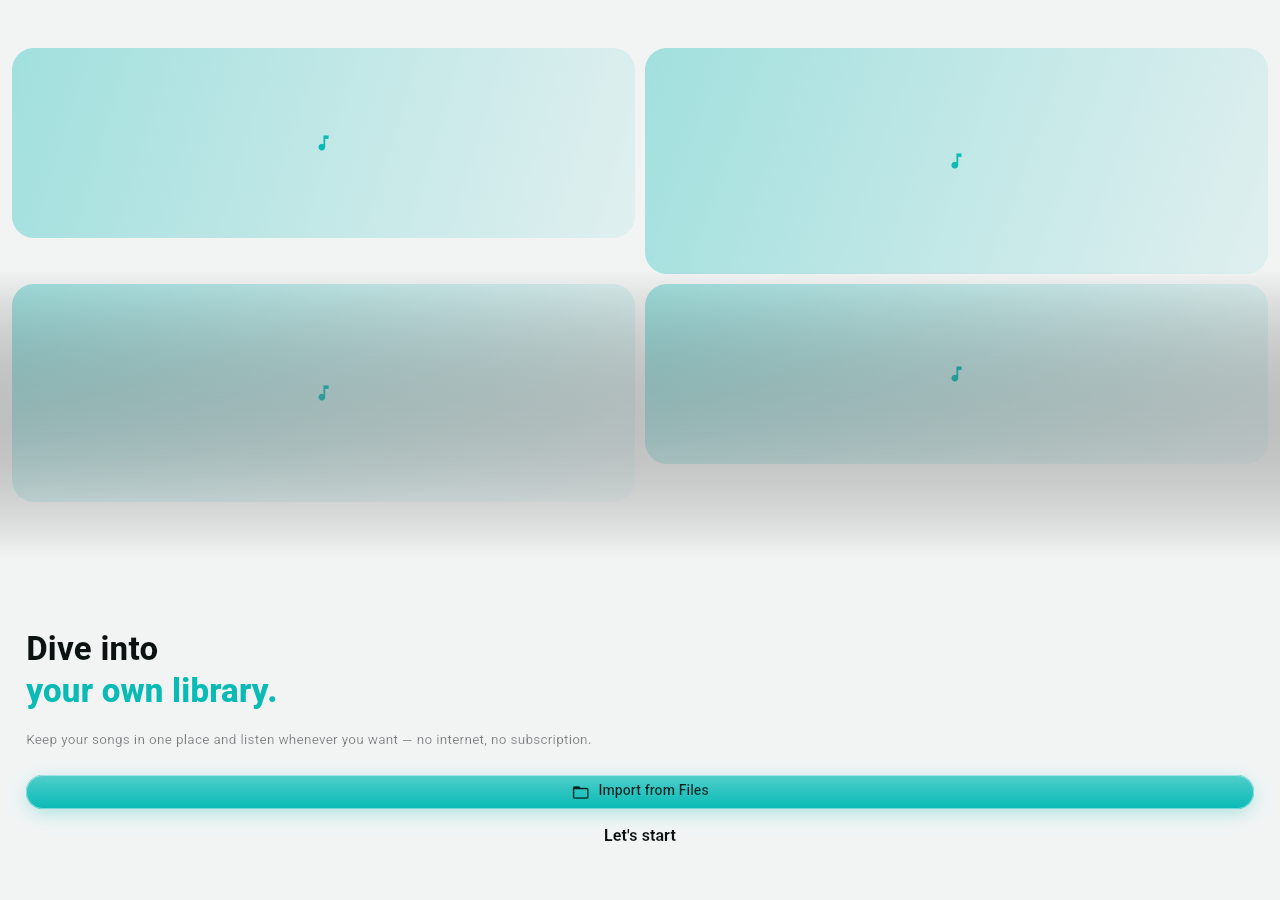
<file: index.html>
<!DOCTYPE html>
<html lang="en">
<head>
  <!-- Rewritten by `flutter build web --base-href`. GitHub Pages serves the app
       from /ASplayer/, not from the root, so this is not a plain "/". -->
  <base href="/">

  <meta charset="UTF-8">
  <!-- No `viewport-fit=cover`, and an opaque status bar rather than a
       translucent one. Together those two are what make iOS lay an installed
       app out underneath the status bar, and that is the one condition under
       which controls in this app are drawn in one place and answer taps in
       another: scrolling still works, because a drag does not care where it
       starts, while every small button quietly misses.

       The cost is that the app no longer paints edge to edge behind the status
       bar. Buttons that work are worth more than that. -->
  <meta name="viewport" content="width=device-width, initial-scale=1">
  <meta name="description" content="Keep your own songs, listen offline. soundAS plays the music you already have.">

  <!-- Installing to the home screen -->
  <meta name="mobile-web-app-capable" content="yes">
  <meta name="apple-mobile-web-app-capable" content="yes">
  <meta name="apple-mobile-web-app-status-bar-style" content="black">
  <meta name="apple-mobile-web-app-title" content="soundAS">
  <meta name="theme-color" content="#0D0D0D">
  <link rel="apple-touch-icon" href="icons/Icon-192.png">

  <link rel="icon" type="image/png" href="favicon.png"/>

  <title>soundAS</title>
  <link rel="manifest" href="manifest.json">

  <!-- The app's main bundle, started now rather than when the bootstrap gets
       round to asking for it: the chain is index.html -> flutter_bootstrap.js
       -> bundle, and the bundle is a megabyte that otherwise cannot begin until
       the bootstrap has been fetched and parsed.

       Which bundle depends on the browser, because the build carries two. The
       loader picks the WebAssembly one on Chromium with WasmGC and the
       JavaScript one everywhere else — Safari included, which Flutter keeps off
       WebAssembly by default. A fixed preload of main.dart.js was right before
       the build went --wasm and wrong after: Chrome then downloaded a megabyte
       it never ran, alongside the two it needed. The test below is the
       loader's own (flutter_js/src/browser_environment.js, Flutter 3.44); it
       skips the WebGL probe, which every browser that passes the rest has.

       Same URL and same request mode the loader uses — a plain fetch() for the
       module, a script for the JS — so the browser hands this response over
       instead of making a second request. -->
  <script>
    (function () {
      var blink = navigator.vendor === 'Google Inc.' ||
        navigator.userAgent.indexOf('Edg/') !== -1;
      var wasmGC = false;
      try {
        wasmGC = WebAssembly.validate(new Uint8Array(
          [0, 97, 115, 109, 1, 0, 0, 0, 1, 5, 1, 95, 1, 120, 0]));
      } catch (e) {}
      var link = document.createElement('link');
      link.rel = 'preload';
      if (blink && wasmGC) {
        link.href = 'main.dart.wasm';
        link.as = 'fetch';
        link.crossOrigin = 'anonymous';
      } else {
        link.href = 'main.dart.js';
        link.as = 'script';
      }
      document.head.appendChild(link);
    })();
  </script>

  <style>
    /* The app's own near-black, painted before Flutter boots so the first frame
       is not a white flash on a dark theme.

       `position: fixed` is not decoration. Installed to the home screen on iOS,
       `overflow: hidden` does not actually stop the document from scrolling:
       the page rubber-bands a few pixels and stays there, and Flutter reads tap
       coordinates without that shift — so every button answers a little above
       where it is drawn. Pinning the document kills the scroll outright. In a
       normal browser tab the address bar absorbs the same slack, which is why
       this only ever showed up in the installed app. */
    html, body {
      margin: 0;
      padding: 0;
      position: fixed;
      top: 0;
      left: 0;
      width: 100%;
      height: 100%;
      background: #0D0D0D;
      overflow: hidden;
      overscroll-behavior: none;
      /* No double-tap-to-zoom, so the first tap counts instead of being held
         back to see whether a second one is coming. */
      touch-action: manipulation;
      -webkit-text-size-adjust: 100%;
    }
    /* A holding state while the engine downloads. Removed by the app's first
       frame, which paints over it. */
    #boot {
      position: fixed;
      inset: 0;
      /* Purely a backdrop: it must never be the thing a tap lands on. */
      pointer-events: none;
      display: flex;
      flex-direction: column;
      align-items: center;
      justify-content: center;
      font: 600 30px/1 -apple-system, BlinkMacSystemFont, "Segoe UI", sans-serif;
      letter-spacing: -0.02em;
      color: #F2F2F2;
    }
    #boot .mark { display: flex; align-items: center; }
    #boot .as { color: #0ABAB5; }
    /* How far the first download has got. A first visit from Iran is about
       4 MB over an international link of ~100 KB/s — half a minute — and a
       pulsing dot alone for that long reads as a site that has hung. Hidden
       for the first second, so a launch from the cache never shows it. */
    #boot .load {
      width: min(240px, 70vw);
      margin-top: 28px;
      text-align: center;
      font: 500 13px/1.7 -apple-system, BlinkMacSystemFont, "Segoe UI", Tahoma, sans-serif;
      letter-spacing: 0;
      opacity: 0.75;
    }
    #boot .load[hidden] { display: none; }
    #boot .bar {
      height: 3px;
      border-radius: 2px;
      background: rgba(10, 186, 181, 0.18);
      overflow: hidden;
      margin-bottom: 12px;
    }
    #boot .bar[hidden] { display: none; }
    #boot .bar i {
      display: block;
      height: 100%;
      width: 0;
      background: #0ABAB5;
      transition: width 0.3s ease-out;
    }
    #boot .dot {
      width: 5px;
      height: 5px;
      margin-left: 10px;
      border-radius: 50%;
      background: #0ABAB5;
      animation: pulse 1.1s ease-in-out infinite;
    }
    @keyframes pulse {
      0%, 100% { opacity: 0.25; transform: scale(0.8); }
      50%      { opacity: 1;    transform: scale(1.15); }
    }
    @media (prefers-color-scheme: light) {
      html, body { background: #FAFAFA; }
      #boot { color: #101010; }
    }
  </style>
</head>
<body>
  <div id="boot">
    <div class="mark">sound<span class="as">AS</span><span class="dot"></span></div>
    <div class="load" id="boot-load" hidden>
      <div class="bar" id="boot-track" hidden><i id="boot-bar"></i></div>
      <div id="boot-note"></div>
    </div>
  </div>
  <script>
    // The first-download progress under the logo.
    //
    // The engine and the app bundle are most of what a first visit costs, and
    // the engine comes in through fetch() — the loader compiles it as it
    // streams — so a stand-in fetch counts its bytes on the way past and hands
    // the browser the same stream. The JS bundle is a <script>, which no page
    // can watch mid-flight; it counts as done when it has arrived.
    //
    // The sizes are the build's own, written in at deploy (tool/web_output.sh).
    // They are uncompressed sizes, and the counted bytes are decompressed too,
    // so the two agree; the network moves less than either, which is why this
    // shows a percentage and never a megabyte figure. A local run has no sizes
    // and shows the note alone.
    (function () {
      var sizes = {"main.dart.js":3440937,"main.dart.wasm":2923894,"canvaskit/canvaskit.wasm":7229467,"canvaskit/chromium/canvaskit.wasm":5760502,"canvaskit/skwasm.wasm":3580947,"canvaskit/skwasm_heavy.wasm":5172643,"canvaskit/wimp.wasm":3514508}/*sizes*/;
      var fa = false;
      try {
        var saved = localStorage.getItem('flutter.language');
        fa = saved ? saved.indexOf('fa') !== -1 : /^fa\b/i.test(navigator.language || '');
      } catch (e) {}
      var box = document.getElementById('boot-load');
      var track = document.getElementById('boot-track');
      var bar = document.getElementById('boot-bar');
      var note = document.getElementById('boot-note');
      var want = {}, got = {}, over = false;

      var base = new URL('.', document.baseURI).pathname;
      function key(url) {
        try {
          var path = new URL(url, document.baseURI).pathname;
          return path.indexOf(base) === 0 ? path.slice(base.length) : null;
        } catch (e) {
          return null;
        }
      }
      function digits(n) {
        var s = String(n);
        return fa ? s.replace(/\d/g, function (d) { return '۰۱۲۳۴۵۶۷۸۹'[d]; }) : s;
      }
      function draw() {
        if (over) return;
        var total = 0, have = 0;
        for (var k in want) {
          total += want[k];
          have += Math.min(got[k] || 0, want[k]);
        }
        var head = fa
          ? 'بار اول برنامه دانلود می‌شود؛ دفعه‌های بعد فوری باز می‌شود.'
          : 'First visit: the app is downloading. Next time it opens at once.';
        if (!total) {
          note.textContent = head;
          return;
        }
        var pct = Math.floor(have / total * 100);
        track.hidden = false;
        bar.style.width = pct + '%';
        note.textContent = have >= total
          ? (fa ? 'در حال آماده‌سازی…' : 'Getting ready…')
          : head + '\n' + (fa ? digits(pct) + '٪' : pct + '%');
      }
      note.style.whiteSpace = 'pre-line';
      if (fa) note.dir = 'rtl';

      function expect(k) {
        if (sizes && sizes[k] && !(k in want)) want[k] = sizes[k];
      }
      // The bundle the head chose to preload is the one this browser will run.
      var preload = document.querySelector('link[rel="preload"]');
      if (preload) expect(key(preload.href));

      // Arrival of anything watched only as a whole (the JS bundle).
      try {
        new PerformanceObserver(function (list) {
          list.getEntries().forEach(function (e) {
            var k = key(e.name);
            if (k in want) { got[k] = want[k]; draw(); }
          });
        }).observe({type: 'resource', buffered: true});
      } catch (e) {}

      var plain = window.fetch;
      if (plain && window.ReadableStream && sizes) {
        window.fetch = function (input) {
          var pending = plain.apply(this, arguments);
          var k = over ? null : key(typeof input === 'string' ? input : input && input.url);
          if (!k || !sizes[k]) return pending;
          expect(k);
          draw();
          return pending.then(function (res) {
            // Anything unexpected and the browser gets the response untouched:
            // a progress bar is never worth a launch that fails.
            if (!res.ok || !res.body) return res;
            try {
              var reader = res.body.getReader();
              var counted = new ReadableStream({
                pull: function (out) {
                  return reader.read().then(function (r) {
                    if (r.done) {
                      got[k] = want[k];
                      draw();
                      out.close();
                      return;
                    }
                    got[k] = (got[k] || 0) + r.value.byteLength;
                    draw();
                    out.enqueue(r.value);
                  }, function (e) { out.error(e); });
                },
                cancel: function (why) { return reader.cancel(why); }
              });
              // Same status and headers — application/wasm included, which is
              // what lets the loader compile it while it streams.
              return new Response(counted, {
                status: res.status,
                statusText: res.statusText,
                headers: res.headers
              });
            } catch (e) {
              return res;
            }
          });
        };
      }

      // Only a slow launch is told anything.
      setTimeout(function () {
        if (!over && document.getElementById('boot')) {
          box.hidden = false;
          draw();
        }
      }, 1000);

      // Called once the app has drawn: hand fetch back, stop counting.
      window.soundasBooted = function () {
        over = true;
        if (window.fetch !== plain && plain) window.fetch = plain;
      };
    })();
  </script>
  <script src="flutter_bootstrap.js" async></script>
  <script>
    // Take the holding state out of the document once Flutter has put its own
    // view in, rather than leaving it underneath forever.
    new MutationObserver(function (records, observer) {
      if (!document.querySelector('flutter-view, flt-glass-pane')) return;
      var boot = document.getElementById('boot');
      if (boot) boot.remove();
      observer.disconnect();
      if (window.soundasBooted) window.soundasBooted();
      keepForNextLaunch();
    }).observe(document.body, {childList: true, subtree: true});

    // What a first visit downloaded, handed to the worker to keep.
    //
    // The worker registers only after the page has loaded, so the engine and
    // the bundle come down before it is there to see them, and the next launch
    // found them in nothing but the browser's HTTP cache — which an iPhone
    // trims as it likes, sending a second visit back for the same 4 MB. Once
    // the app is up, the worker is given the list and stores each file; the
    // copy it fetches comes out of that HTTP cache, not off the network.
    function keepForNextLaunch() {
      if (!('serviceWorker' in navigator) || !window.performance) return;
      var base = new URL('.', document.baseURI).pathname;
      var urls = performance.getEntriesByType('resource')
        .map(function (e) { return e.name; })
        .filter(function (u) {
          var p;
          try { p = new URL(u); } catch (e) { return false; }
          if (p.origin !== location.origin || p.search) return false;
          var path = p.pathname.slice(base.length);
          return /^(main\.dart\.|flutter|canvaskit\/|assets\/)/.test(path);
        });
      if (!urls.length) return;
      navigator.serviceWorker.ready.then(function (reg) {
        if (reg.active) reg.active.postMessage({keep: urls});
      }).catch(function () {});
    }
  </script>
  <script>
    // Frame-rate readout, only when the URL asks for it (?fps=1). Jank is a
    // phone problem and the phone is the one place it cannot be profiled from
    // here, so this reports the number instead of guessing at it: worst frame
    // over the last second, which is what a stutter actually is — an average
    // stays comfortable while every tenth frame takes 200 ms.
    if (location.search.indexOf('fps=1') !== -1) {
      var box = document.createElement('div');
      box.style.cssText =
        'position:fixed;top:0;left:0;z-index:2147483647;background:rgba(0,0,0,.75);' +
        'color:#0ABAB5;font:600 12px/1.4 monospace;padding:4px 7px;pointer-events:none;' +
        'border-bottom-right-radius:8px;white-space:pre';
      document.documentElement.appendChild(box);
      var last = performance.now(), frames = 0, worst = 0, since = last;
      requestAnimationFrame(function tick(now) {
        var gap = now - last;
        last = now;
        frames++;
        if (gap > worst) worst = gap;
        if (now - since >= 1000) {
          box.textContent =
            frames + ' fps   badtarin ' + worst.toFixed(0) + ' ms';
          frames = 0; worst = 0; since = now;
        }
        requestAnimationFrame(tick);
      });
    }
  </script>
  <script>
    // Our own worker (see sw.js). Registered after load so it never competes
    // with the engine download on a first visit — offline only has to work from
    // the second launch onwards.
    //
    // updateViaCache 'none': the worker script itself must never come from the
    // HTTP cache. Its contents are how a new release is noticed at all — the
    // cache name inside it carries the build — so a stale copy would pin the
    // app to an old version.
    if ('serviceWorker' in navigator) {
      window.addEventListener('load', function () {
        navigator.serviceWorker
          .register('sw.js', {updateViaCache: 'none'})
          .catch(function (e) {
            console.warn('[sw] registration failed', e);
          });
      });
    }
  </script>
</body>
</html>
</file>
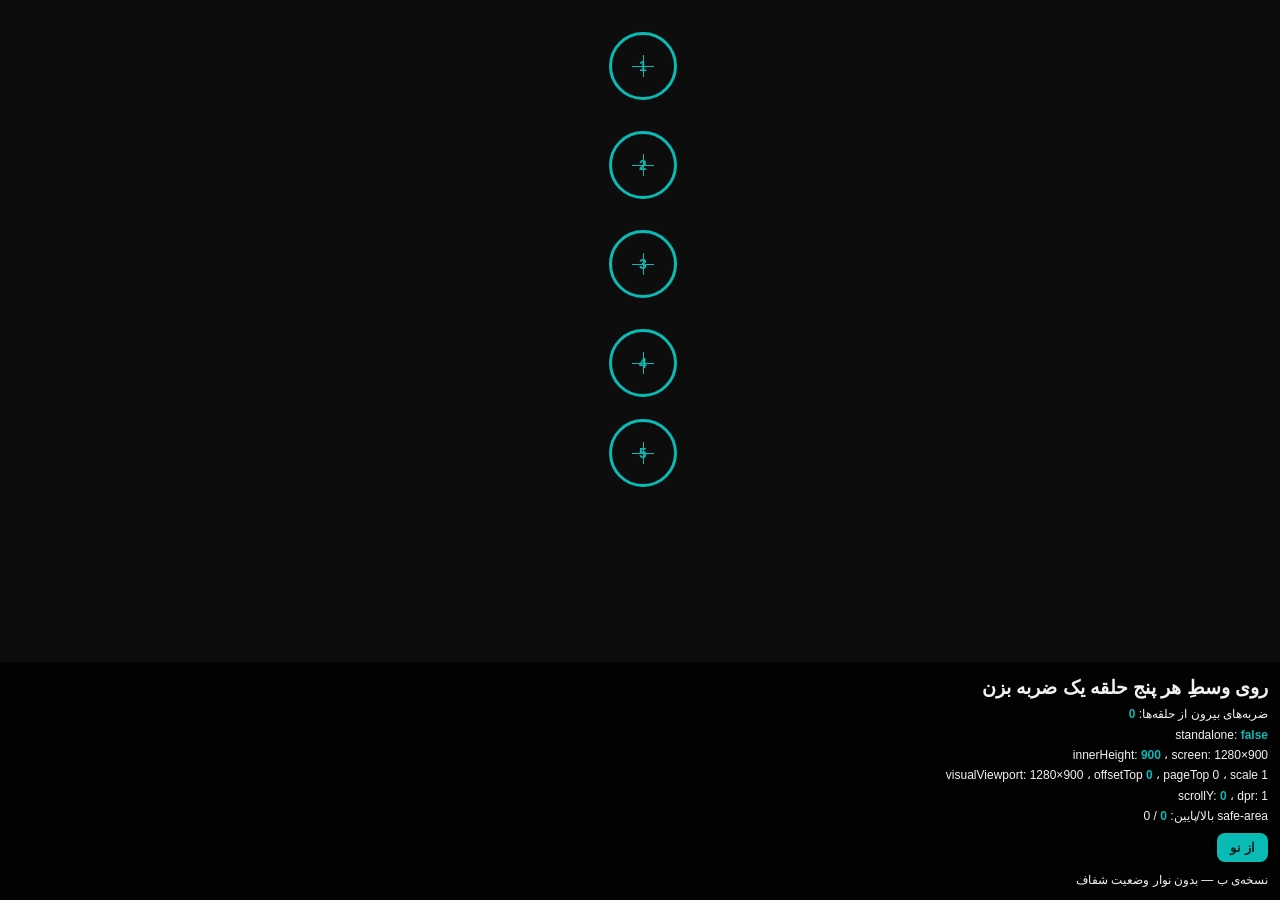
<file: tap-test-b.html>
<!DOCTYPE html>
<html lang="fa" dir="rtl">
<head>
  <!-- Variant B: identical to tap-test.html except that it drops
       `viewport-fit=cover` and asks for an opaque status bar instead of
       `black-translucent`. Those two are what make iOS lay the web view out
       underneath the status bar in an installed app; if B measures true and A
       does not, they are the cause. -->
  <meta charset="UTF-8">
  <meta name="viewport" content="width=device-width, initial-scale=1">
  <meta name="mobile-web-app-capable" content="yes">
  <meta name="apple-mobile-web-app-capable" content="yes">
  <meta name="apple-mobile-web-app-status-bar-style" content="black">
  <meta name="apple-mobile-web-app-title" content="ضربه ب">
  <meta name="theme-color" content="#0D0D0D">
  <title>آزمون ضربه — ب</title>
  <link rel="stylesheet" href="tap-test.css">
</head>
<body>
  <div id="targets"></div>
  <div id="panel">
    <div class="big" id="verdict">روی وسطِ هر پنج حلقه یک ضربه بزن</div>
    <div id="deltas"></div>
    <div id="metrics"></div>
    <button id="reset">از نو</button>
    <div style="margin-top:8px">نسخه‌ی ب — بدون نوار وضعیت شفاف</div>
  </div>
  <script src="tap-test.js"></script>
</body>
</html>
</file>
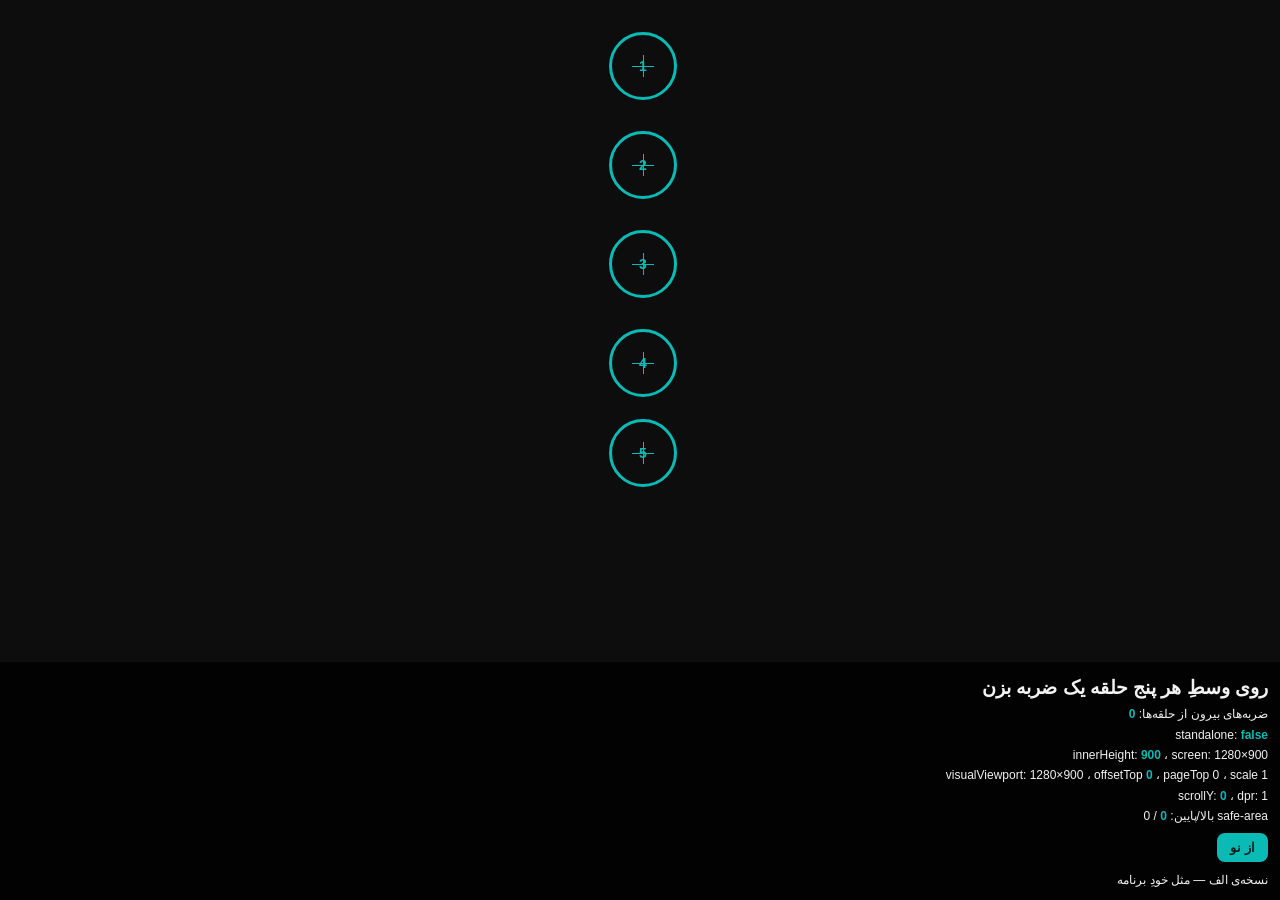
<file: tap-test.html>
<!DOCTYPE html>
<html lang="fa" dir="rtl">
<head>
  <!-- Variant A: the app's own conditions.

       Diagnostic for the installed-app tap offset. Deliberately plain HTML, no
       Flutter: if taps land true here but not in the app, the fault is inside
       Flutter's hit-testing rather than in the page setup, and that needs a
       different fix. Variant B (tap-test-b.html) drops the two meta tags
       suspected of shifting the viewport, so the pair isolates them.

       What this must NOT carry is <link rel="manifest">: with a manifest, iOS
       takes the manifest's start_url when adding to the home screen and would
       install the app instead of this page. -->
  <meta charset="UTF-8">
  <meta name="viewport" content="width=device-width, initial-scale=1, viewport-fit=cover">
  <meta name="mobile-web-app-capable" content="yes">
  <meta name="apple-mobile-web-app-capable" content="yes">
  <meta name="apple-mobile-web-app-status-bar-style" content="black-translucent">
  <meta name="apple-mobile-web-app-title" content="ضربه الف">
  <meta name="theme-color" content="#0D0D0D">
  <title>آزمون ضربه — الف</title>
  <link rel="stylesheet" href="tap-test.css">
</head>
<body>
  <div id="targets"></div>
  <div id="panel">
    <div class="big" id="verdict">روی وسطِ هر پنج حلقه یک ضربه بزن</div>
    <div id="deltas"></div>
    <div id="metrics"></div>
    <button id="reset">از نو</button>
    <div style="margin-top:8px">نسخه‌ی الف — مثل خودِ برنامه</div>
  </div>
  <script src="tap-test.js"></script>
</body>
</html>
</file>
<file: tap-test.css>
/* Shared by both tap-test pages. The body pinning matches index.html so the
   test runs under the app's own conditions. */
html, body {
  margin: 0; padding: 0;
  position: fixed; top: 0; left: 0;
  width: 100%; height: 100%;
  background: #0D0D0D; color: #F2F2F2;
  overflow: hidden; overscroll-behavior: none;
  touch-action: manipulation;
  font: 14px/1.5 -apple-system, BlinkMacSystemFont, "Segoe UI", sans-serif;
}
#targets { position: absolute; inset: 0; }
.ring {
  position: absolute; left: 50%; width: 62px; height: 62px;
  margin-left: -31px; margin-top: -31px;
  border: 3px solid #0ABAB5; border-radius: 50%;
  display: flex; align-items: center; justify-content: center;
  color: #0ABAB5; font-weight: 700;
}
.ring.hit { background: #0ABAB5; color: #04211F; }
/* Crosshair, so there is an exact point to aim at. */
.ring::before, .ring::after { content: ""; position: absolute; background: #0ABAB5; }
.ring::before { width: 22px; height: 1px; }
.ring::after { width: 1px; height: 22px; }
#panel {
  position: absolute; bottom: 0; left: 0; right: 0;
  background: rgba(0, 0, 0, .82); padding: 10px 12px;
  font-size: 12px; line-height: 1.7; max-height: 46%; overflow: auto;
}
#panel b { color: #0ABAB5; }
.big { font-size: 19px; font-weight: 700; }
button {
  background: #0ABAB5; color: #04211F; border: 0; border-radius: 8px;
  padding: 7px 13px; font-weight: 700; font-size: 13px; margin-top: 6px;
}
</file>
